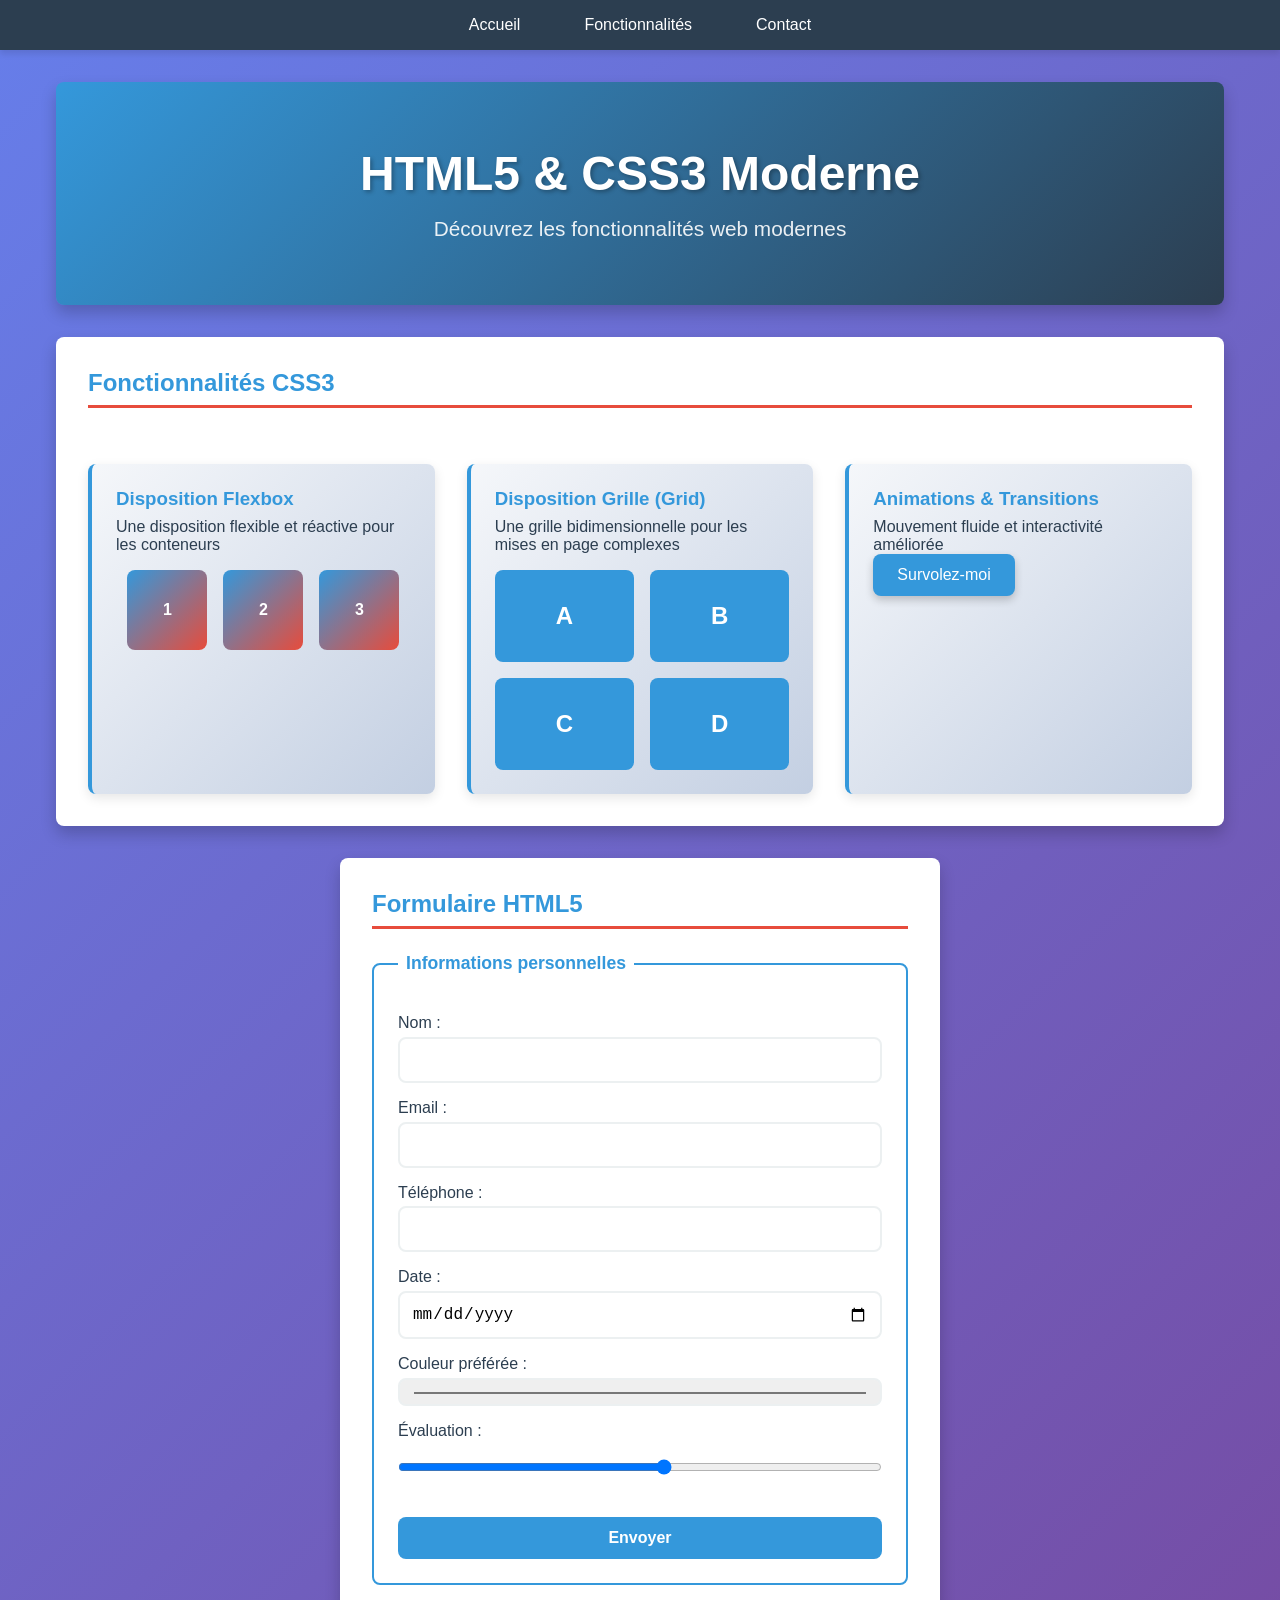
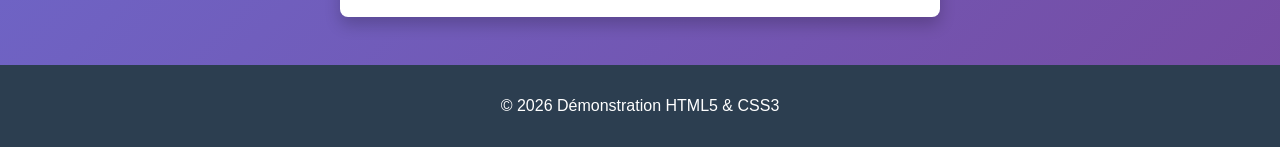
<file: index.html>
<!DOCTYPE html>
<html lang="fr">
<head>
  <meta charset="UTF-8">
  <meta name="viewport" content="width=device-width, initial-scale=1.0">
  <meta name="description" content="Showcase des fonctionnalités HTML5 et CSS3">
  <title>Fonctionnalités HTML5 & CSS3 - Web Moderne</title>
  <link rel="stylesheet" href="style.css">
</head>
<body>
  <!-- Éléments Sémantiques HTML5 -->
  <header>
    <nav>
      <ul>
        <li><a href="#accueil">Accueil</a></li>
        <li><a href="#fonctionnalites">Fonctionnalités</a></li>
        <li><a href="#contact">Contact</a></li>
      </ul>
    </nav>
  </header>

  <main>
    <!-- Section Héros -->
    <section id="accueil" class="hero">
      <h1>HTML5 & CSS3 Moderne</h1>
      <p>Découvrez les fonctionnalités web modernes</p>
    </section>

    <!-- Section Fonctionnalités -->
    <section id="fonctionnalites">
      <h2>Fonctionnalités CSS3</h2>
      
      <article class="feature-card">
        <h3>Disposition Flexbox</h3>
        <p>Une disposition flexible et réactive pour les conteneurs</p>
        <div class="flex-demo">
          <div class="box">1</div>
          <div class="box">2</div>
          <div class="box">3</div>
        </div>
      </article>

      <article class="feature-card">
        <h3>Disposition Grille (Grid)</h3>
        <p>Une grille bidimensionnelle pour les mises en page complexes</p>
        <div class="grid-demo">
          <div class="grid-item">A</div>
          <div class="grid-item">B</div>
          <div class="grid-item">C</div>
          <div class="grid-item">D</div>
        </div>
      </article>

      <article class="feature-card">
        <h3>Animations & Transitions</h3>
        <p>Mouvement fluide et interactivité améliorée</p>
        <button class="animated-btn">Survolez-moi</button>
      </article>
    </section>

    <!-- Éléments de Formulaire HTML5 -->
    <section id="contact" class="form-section">
      <h2>Formulaire HTML5</h2>
      <form>
        <fieldset>
          <legend>Informations personnelles</legend>
          
          <label for="name">Nom :</label>
          <input type="text" id="name" name="name" required>

          <label for="email">Email :</label>
          <input type="email" id="email" name="email" required>

          <label for="phone">Téléphone :</label>
          <input type="tel" id="phone" name="phone">

          <label for="date">Date :</label>
          <input type="date" id="date" name="date">

          <label for="color">Couleur préférée :</label>
          <input type="color" id="color" name="color">

          <label for="rating">Évaluation :</label>
          <input type="range" id="rating" name="rating" min="1" max="10">

          <button type="submit">Envoyer</button>
        </fieldset>
      </form>
    </section>
  </main>

  <!-- Pied de page HTML5 -->
  <footer>
    <p>&copy; 2026 Démonstration HTML5 & CSS3</p>
  </footer>
</body>
</html>
</file>
<file: style.css>
/* CSS3 - Variables et Fonctionnalités Modernes */
:root {
  --couleur-principale: #3498db;
  --couleur-secondaire: #2c3e50;
  --couleur-accent: #e74c3c;
  --bg-clair: #ecf0f1;
  --rayon-bordure: 8px;
  --vitesse-transition: 0.3s;
}

/* Réinitialisation et Styles de Base */
* {
  margin: 0;
  padding: 0;
  box-sizing: border-box;
}

body {
  font-family: 'Segoe UI', Tahoma, Geneva, Verdana, sans-serif;
  color: var(--couleur-secondaire);
  background: linear-gradient(135deg, #667eea 0%, #764ba2 100%);
  min-height: 100vh;
}

/* Navigation Flexbox CSS3 */
header {
  background-color: var(--couleur-secondaire);
  padding: 1rem;
  box-shadow: 0 4px 6px rgba(0, 0, 0, 0.1);
  position: sticky;
  top: 0;
  z-index: 100;
}

nav ul {
  display: flex;
  justify-content: center;
  gap: 2rem;
  list-style: none;
}

nav a {
  color: white;
  text-decoration: none;
  padding: 0.5rem 1rem;
  border-radius: var(--rayon-bordure);
  transition: all var(--vitesse-transition) ease;
}

nav a:hover {
  background-color: var(--couleur-principale);
  transform: translateY(-2px);
}

/* Contenu Principal */
main {
  max-width: 1200px;
  margin: 2rem auto;
  padding: 0 1rem;
}

/* Effets Gradient CSS3 et Ombres */
section {
  background: white;
  margin-bottom: 2rem;
  padding: 2rem;
  border-radius: var(--rayon-bordure);
  box-shadow: 0 8px 16px rgba(0, 0, 0, 0.2);
  animation: apparitionVersLe-Haut 0.6s ease;
}

h2 {
  color: var(--couleur-principale);
  margin-bottom: 1.5rem;
  border-bottom: 3px solid var(--couleur-accent);
  padding-bottom: 0.5rem;
}

/* Section Héros avec Gradients CSS3 */
.hero {
  background: linear-gradient(135deg, var(--couleur-principale), var(--couleur-secondaire));
  color: white;
  text-align: center;
  padding: 4rem 2rem;
  animation: glissementVersLe-Bas 0.8s ease;
}

.hero h1 {
  font-size: 3rem;
  margin-bottom: 1rem;
  text-shadow: 2px 2px 4px rgba(0, 0, 0, 0.3);
}

.hero p {
  font-size: 1.3rem;
  opacity: 0.9;
}

/* Cartes de Fonctionnalités avec CSS3 Grid */
#fonctionnalites {
  display: grid;
  grid-template-columns: repeat(auto-fit, minmax(300px, 1fr));
  gap: 2rem;
  grid-auto-rows: auto;
}

#fonctionnalites > h2 {
  grid-column: 1 / -1;
}

.feature-card {
  background: linear-gradient(135deg, #f5f7fa 0%, #c3cfe2 100%);
  padding: 1.5rem;
  border-radius: var(--rayon-bordure);
  border-left: 4px solid var(--couleur-principale);
  transition: all var(--vitesse-transition) ease;
  box-shadow: 0 4px 12px rgba(0, 0, 0, 0.1);
}

.feature-card:hover {
  transform: translateY(-8px);
  box-shadow: 0 12px 24px rgba(0, 0, 0, 0.2);
}

.feature-card h3 {
  color: var(--couleur-principale);
  margin-bottom: 0.5rem;
}

/* Démonstration Flexbox */
.flex-demo {
  display: flex;
  gap: 1rem;
  margin-top: 1rem;
  flex-wrap: wrap;
  justify-content: center;
}

.box {
  width: 80px;
  height: 80px;
  background: linear-gradient(135deg, var(--couleur-principale), var(--couleur-accent));
  display: flex;
  align-items: center;
  justify-content: center;
  color: white;
  font-weight: bold;
  border-radius: var(--rayon-bordure);
  transition: all var(--vitesse-transition) ease;
}

.box:hover {
  transform: rotate(5deg) scale(1.1);
  box-shadow: 0 6px 12px rgba(0, 0, 0, 0.3);
}

/* Démonstration Grid */
.grid-demo {
  display: grid;
  grid-template-columns: repeat(auto-fit, minmax(100px, 1fr));
  gap: 1rem;
  margin-top: 1rem;
}

.grid-item {
  background: var(--couleur-principale);
  color: white;
  padding: 2rem;
  border-radius: var(--rayon-bordure);
  display: flex;
  align-items: center;
  justify-content: center;
  font-size: 1.5rem;
  font-weight: bold;
  transition: all var(--vitesse-transition) ease;
}

.grid-item:hover {
  background: var(--couleur-accent);
  transform: skewY(5deg);
}

/* Animations et Transitions CSS3 */
.animated-btn {
  padding: 0.75rem 1.5rem;
  background: var(--couleur-principale);
  color: white;
  border: none;
  border-radius: var(--rayon-bordure);
  font-size: 1rem;
  cursor: pointer;
  transition: all var(--vitesse-transition) ease;
  box-shadow: 0 4px 8px rgba(0, 0, 0, 0.2);
  position: relative;
  overflow: hidden;
}

.animated-btn::before {
  content: '';
  position: absolute;
  top: 50%;
  left: 50%;
  width: 0;
  height: 0;
  background: rgba(255, 255, 255, 0.3);
  border-radius: 50%;
  transform: translate(-50%, -50%);
  transition: width var(--vitesse-transition) ease, height var(--vitesse-transition) ease;
}

.animated-btn:hover {
  background: var(--couleur-accent);
  transform: translateY(-3px);
  box-shadow: 0 8px 16px rgba(0, 0, 0, 0.3);
}

.animated-btn:hover::before {
  width: 300px;
  height: 300px;
}

/* Style des Formulaires HTML5 */
.form-section {
  background: white;
  max-width: 600px;
  margin: 2rem auto;
}

fieldset {
  border: 2px solid var(--couleur-principale);
  border-radius: var(--rayon-bordure);
  padding: 1.5rem;
}

legend {
  padding: 0 0.5rem;
  color: var(--couleur-principale);
  font-weight: bold;
  font-size: 1.1rem;
}

label {
  display: block;
  margin-top: 1rem;
  margin-bottom: 0.3rem;
  color: var(--couleur-secondaire);
  font-weight: 500;
}

input {
  width: 100%;
  padding: 0.75rem;
  border: 2px solid var(--bg-clair);
  border-radius: var(--rayon-bordure);
  font-size: 1rem;
  transition: border-color var(--vitesse-transition) ease;
}

input:focus {
  outline: none;
  border-color: var(--couleur-principale);
  box-shadow: 0 0 8px rgba(52, 152, 219, 0.3);
}

button[type="submit"] {
  margin-top: 1.5rem;
  width: 100%;
  padding: 0.75rem;
  background: var(--couleur-principale);
  color: white;
  border: none;
  border-radius: var(--rayon-bordure);
  font-size: 1rem;
  font-weight: bold;
  cursor: pointer;
  transition: all var(--vitesse-transition) ease;
}

button[type="submit"]:hover {
  background: var(--couleur-accent);
  transform: scale(1.02);
}

/* Pied de Page */
footer {
  background-color: var(--couleur-secondaire);
  color: white;
  text-align: center;
  padding: 2rem;
  margin-top: 3rem;
}

/* Animations Keyframe CSS3 */
@keyframes apparitionVersLe-Haut {
  from {
    opacity: 0;
    transform: translateY(30px);
  }
  to {
    opacity: 1;
    transform: translateY(0);
  }
}

@keyframes glissementVersLe-Bas {
  from {
    opacity: 0;
    transform: translateY(-30px);
  }
  to {
    opacity: 1;
    transform: translateY(0);
  }
}

/* Requêtes Média CSS3 pour Design Réactif */
@media (max-width: 768px) {
  .hero h1 {
    font-size: 2rem;
  }

  nav ul {
    flex-direction: column;
    gap: 1rem;
  }

  #fonctionnalites {
    grid-template-columns: 1fr;
  }

  main {
    margin: 1rem auto;
  }

  section {
    padding: 1.5rem;
  }
}
</file>
